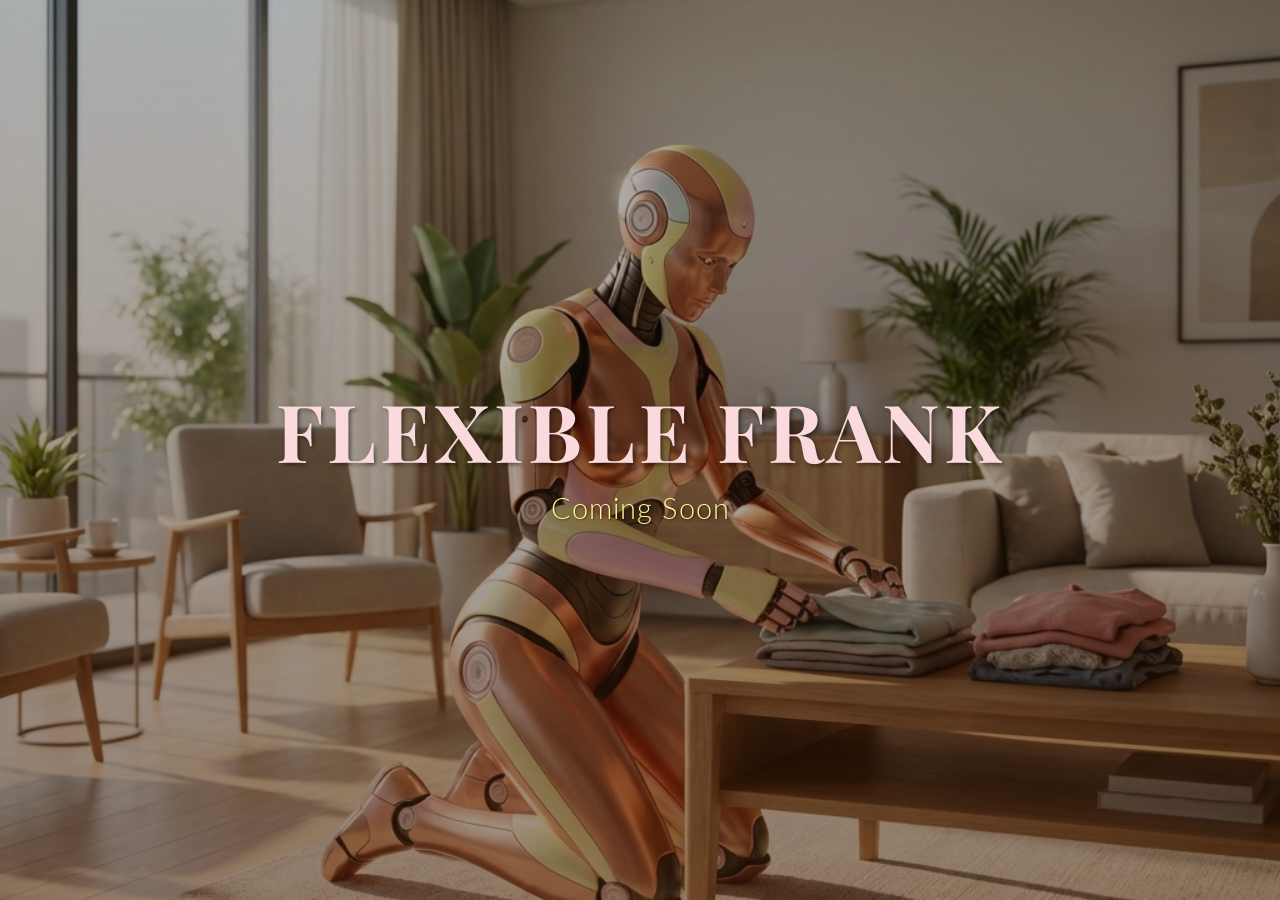
<file: index.html>
<!DOCTYPE html>
<html lang="en">

<head>
    <meta charset="UTF-8">
    <meta name="viewport" content="width=device-width, initial-scale=1.0">
    <title>Flexible Frank</title>
    <link rel="preconnect" href="https://fonts.googleapis.com">
    <link rel="preconnect" href="https://fonts.gstatic.com" crossorigin>
    <link
        href="https://fonts.googleapis.com/css2?family=Lato:wght@300;400&family=Playfair+Display:wght@700&display=swap"
        rel="stylesheet">
    <link rel="stylesheet" href="style.css">
</head>

<body>
    <!-- Slideshow Background -->
    <div class="slideshow-background">
        <div class="slide active" style="background-image: url('assets/images/robot-laundry.png');"></div>
        <div class="slide" style="background-image: url('assets/images/robot-dishes.png');"></div>
        <div class="slide" style="background-image: url('assets/images/robot-vacuum.png');"></div>
        <div class="slide" style="background-image: url('assets/images/robot-bathroom.png');"></div>
        <div class="slide" style="background-image: url('assets/images/robot-bed.png');"></div>
        <div class="slide" style="background-image: url('assets/images/robot-groceries.png');"></div>
        <div class="slide" style="background-image: url('assets/images/robot-piano.png');"></div>
    </div>

    <!-- Content Overlay -->
    <div class="content-overlay">
        <header>
            <h1>Flexible Frank</h1>
            <p>Coming Soon</p>
        </header>
        <main>
            <!-- Main content will go here -->
        </main>
    </div>

    <script src="main.js"></script>
</body>

</html>
</file>
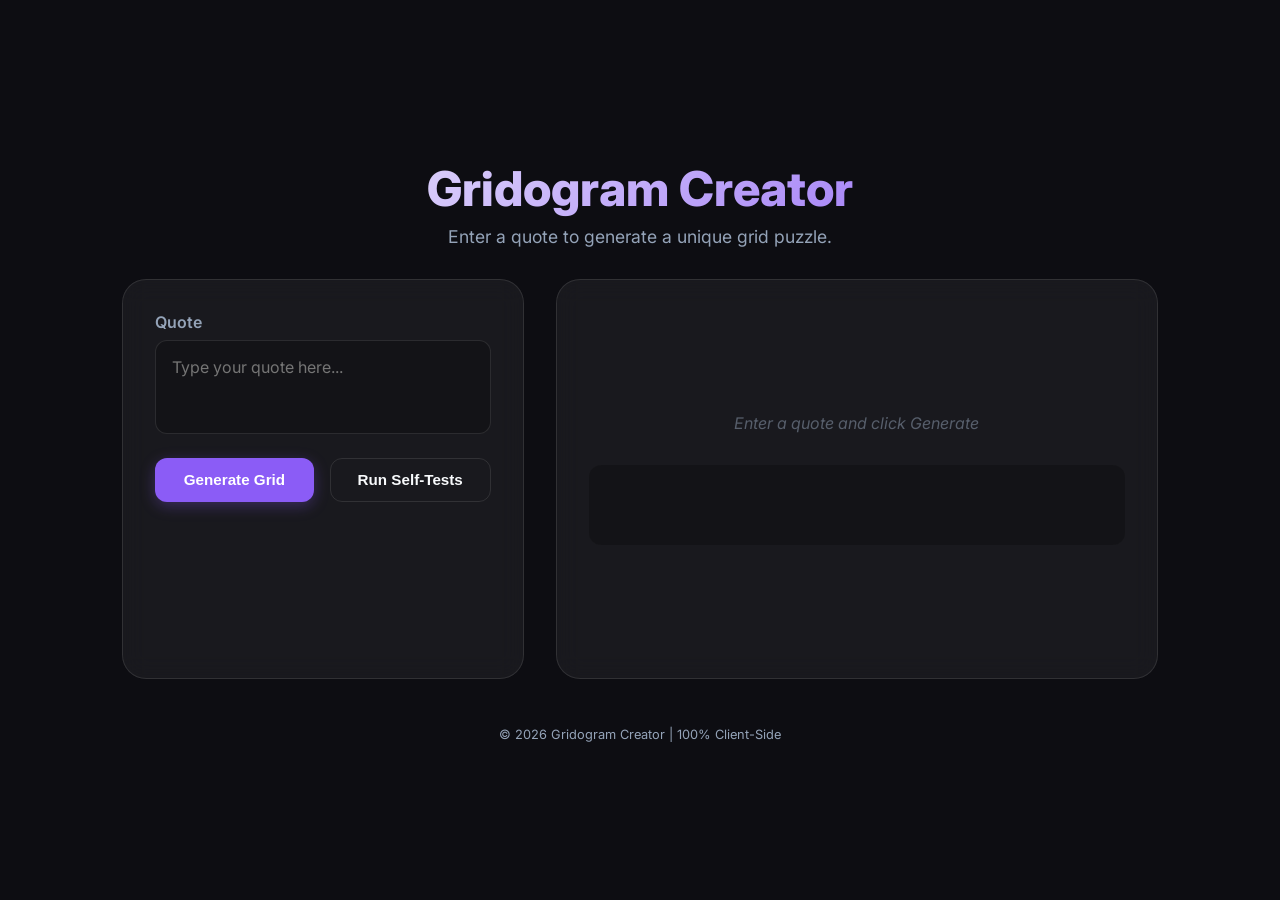
<file: gc/index.html>
<!DOCTYPE html>
<html lang="en">

<head>
    <meta charset="UTF-8">
    <meta name="viewport" content="width=device-width, initial-scale=1.0">
    <title>Gridogram Creator</title>
    <link rel="stylesheet" href="style.css">
    <link rel="preconnect" href="https://fonts.googleapis.com">
    <link rel="preconnect" href="https://fonts.gstatic.com" crossorigin>
    <link href="https://fonts.googleapis.com/css2?family=Inter:wght@300;400;600;800&display=swap" rel="stylesheet">
    <script src="script.js" defer></script>
</head>

<body class="dark-mode">
    <div class="container">
        <header>
            <h1>Gridogram Creator</h1>
            <p class="subtitle">Enter a quote to generate a unique grid puzzle.</p>
        </header>

        <main>
            <section class="controls glass">
                <div class="input-group">
                    <label for="quote-input">Quote</label>
                    <textarea id="quote-input" placeholder="Type your quote here..." rows="3"></textarea>
                </div>

                <div class="action-buttons">
                    <button id="generate-btn" class="primary-btn">Generate Grid</button>
                    <button id="run-tests-btn" class="secondary-btn">Run Self-Tests</button>
                </div>

                <div id="stats" class="stats-panel hidden">
                    <span id="solution-count">Possible Grids: --</span>
                    <span id="difficulty-badge" class="badge">Difficulty: --</span>
                </div>
            </section>

            <section id="grid-display" class="grid-section glass">
                <div id="grid-container" class="grid-wrapper">
                    <!-- Grid will be generated here -->
                    <div class="placeholder-text">Enter a quote and click Generate</div>
                </div>
                <div id="quote-trace" class="trace-display"></div>
            </section>
        </main>

        <aside id="test-dashboard" class="glass hidden">
            <header>
                <h2>Self-Tests</h2>
                <button id="close-tests-btn">×</button>
            </header>
            <div id="test-results" class="test-list"></div>
        </aside>

        <footer>
            <p>&copy; 2026 Gridogram Creator | 100% Client-Side</p>
        </footer>
    </div>
</body>

</html>
</file>
<file: style.css>
/* Reset and Base Styles */
* {
    margin: 0;
    padding: 0;
    box-sizing: border-box;
}

body,
html {
    height: 100%;
    font-family: 'Lato', sans-serif;
    color: white;
    overflow: hidden;
}

/* Slideshow Background */
.slideshow-background {
    position: fixed;
    top: 0;
    right: 0;
    bottom: 0;
    left: 0;
    z-index: -1;
    background-color: #333;
}

.slide {
    position: absolute;
    top: 0;
    left: 0;
    width: 100%;
    height: 100%;
    background-size: cover;
    background-position: center;
    opacity: 0;
    transition: opacity 1.5s ease-in-out;
}

.slide.active {
    opacity: 1;
}

/* Content Overlay */
.content-overlay {
    position: relative;
    z-index: 1;
    height: 100%;
    display: flex;
    flex-direction: column;
    justify-content: center;
    align-items: center;
    text-align: center;
    background: linear-gradient(to bottom, rgba(0, 0, 0, 0.3), rgba(60, 30, 10, 0.5));
    /* Warmer, copper-tinted overlay */
}

header h1 {
    font-family: 'Playfair Display', serif;
    font-size: 5rem;
    margin-bottom: 0.5rem;
    text-transform: uppercase;
    letter-spacing: 4px;
    color: #fadadd;
    /* Pastel Pink */
    text-shadow: 2px 2px 4px rgba(0, 0, 0, 0.5);
}

header p {
    font-family: 'Lato', sans-serif;
    font-size: 1.8rem;
    font-weight: 300;
    color: #fdfd96;
    /* Pastel Yellow */
    letter-spacing: 1px;
    text-shadow: 1px 1px 2px rgba(0, 0, 0, 0.5);
}
</file>
<file: gc/style.css>
:root {
    --bg-color: #0d0d12;
    --glass-bg: rgba(255, 255, 255, 0.05);
    --glass-border: rgba(255, 255, 255, 0.1);
    --primary-accent: #8b5cf6;
    --secondary-accent: #a78bfa;
    --text-main: #f8fafc;
    --text-muted: #94a3b8;
    --error: #ef4444;
    --success: #22c55e;
    --cell-dim: 0.3;
    --cell-bright: 1;
}

* {
    margin: 0;
    padding: 0;
    box-sizing: border-box;
}

body {
    font-family: 'Inter', sans-serif;
    background-color: var(--bg-color);
    color: var(--text-main);
    min-height: 100vh;
    display: flex;
    justify-content: center;
    align-items: center;
    overflow-x: hidden;
}

.container {
    width: 90%;
    max-width: 1100px;
    padding: 2rem;
    display: flex;
    flex-direction: column;
    gap: 2rem;
}

header {
    text-align: center;
}

h1 {
    font-size: 3rem;
    font-weight: 800;
    background: linear-gradient(135deg, var(--text-main) 0%, var(--primary-accent) 100%);
    -webkit-background-clip: text;
    background-clip: text;
    -webkit-text-fill-color: transparent;
    margin-bottom: 0.5rem;
}

.subtitle {
    color: var(--text-muted);
    font-size: 1.1rem;
}

.glass {
    background: var(--glass-bg);
    backdrop-filter: blur(12px);
    -webkit-backdrop-filter: blur(12px);
    border: 1px solid var(--glass-border);
    border-radius: 24px;
    padding: 2rem;
}

main {
    display: grid;
    grid-template-columns: 1fr 1.5fr;
    gap: 2rem;
}

@media (max-width: 768px) {
    main {
        grid-template-columns: 1fr;
    }
}

.controls {
    display: flex;
    flex-direction: column;
    gap: 1.5rem;
}

.input-group {
    display: flex;
    flex-direction: column;
    gap: 0.5rem;
}

label {
    font-weight: 600;
    color: var(--text-muted);
}

textarea {
    background: rgba(0, 0, 0, 0.2);
    border: 1px solid var(--glass-border);
    border-radius: 12px;
    padding: 1rem;
    color: var(--text-main);
    font-family: inherit;
    font-size: 1rem;
    resize: none;
    transition: border-color 0.3s ease;
}

textarea:focus {
    outline: none;
    border-color: var(--primary-accent);
}

.action-buttons {
    display: flex;
    gap: 1rem;
}

button {
    flex: 1;
    padding: 0.8rem 1.5rem;
    border-radius: 12px;
    font-weight: 600;
    cursor: pointer;
    transition: all 0.3s cubic-bezier(0.4, 0, 0.2, 1);
    border: none;
    font-size: 0.95rem;
}

.primary-btn {
    background: var(--primary-accent);
    color: white;
    box-shadow: 0 4px 15px rgba(139, 92, 246, 0.3);
}

.primary-btn:hover {
    transform: translateY(-2px);
    box-shadow: 0 6px 20px rgba(139, 92, 246, 0.4);
}

.secondary-btn {
    background: transparent;
    border: 1px solid var(--glass-border);
    color: var(--text-main);
}

.secondary-btn:hover {
    background: var(--glass-border);
}

.stats-panel {
    display: flex;
    justify-content: space-between;
    align-items: center;
    margin-top: 1rem;
    font-size: 0.9rem;
    color: var(--text-muted);
    min-width: 350px;
    white-space: nowrap;
}

.badge {
    background: var(--glass-border);
    padding: 0.3rem 0.8rem;
    border-radius: 100px;
    font-weight: 700;
    text-transform: uppercase;
    font-size: 0.75rem;
    letter-spacing: 0.05em;
}

.grid-section {
    display: flex;
    flex-direction: column;
    align-items: center;
    justify-content: center;
    min-height: 400px;
}

.grid-wrapper {
    display: grid;
    gap: 10px;
    margin-bottom: 2rem;
}

.grid-cell {
    width: 60px;
    height: 60px;
    background: rgba(255, 255, 255, 0.05);
    border: 1px solid var(--glass-border);
    border-radius: 12px;
    display: flex;
    justify-content: center;
    align-items: center;
    font-size: 1.5rem;
    font-weight: 700;
    color: var(--text-main);
    transition: all 0.4s ease;
    user-select: none;
}

.grid-cell.dimmed {
    opacity: var(--cell-dim);
    transform: scale(0.95);
}

.grid-cell.highlight {
    background: var(--primary-accent);
    box-shadow: 0 0 15px var(--primary-accent);
    border-color: var(--secondary-accent);
}

.placeholder-text {
    color: var(--text-muted);
    font-style: italic;
    opacity: 0.5;
}

.trace-display {
    width: 100%;
    min-height: 80px;
    background: rgba(0, 0, 0, 0.2);
    border-radius: 12px;
    padding: 1.5rem;
    text-align: center;
    font-weight: 600;
    font-size: 1.2rem;
    line-height: 1.6;
}

.trace-display .completed {
    color: var(--success);
    opacity: 0.6;
}

.trace-display .current {
    color: var(--text-main);
    border-bottom: 2px solid var(--primary-accent);
}

.trace-display .done {
    color: var(--primary-accent);
}

/* Test Dashboard */
#test-dashboard {
    position: fixed;
    right: 2rem;
    bottom: 2rem;
    width: 400px;
    max-height: 600px;
    z-index: 100;
    display: flex;
    flex-direction: column;
}

#test-dashboard header {
    display: flex;
    justify-content: space-between;
    align-items: center;
    margin-bottom: 1rem;
}

#close-tests-btn {
    flex: 0;
    background: transparent;
    font-size: 2rem;
    padding: 0;
    color: var(--text-muted);
}

.test-list {
    overflow-y: auto;
    padding-right: 0.5rem;
}

.test-item {
    padding: 0.8rem;
    border-bottom: 1px solid var(--glass-border);
    display: flex;
    justify-content: space-between;
}

.test-pass {
    color: var(--success);
}

.test-fail {
    color: var(--error);
}

.hidden {
    display: none !important;
}

footer {
    text-align: center;
    color: var(--text-muted);
    font-size: 0.8rem;
    margin-top: 1rem;
}
</file>
